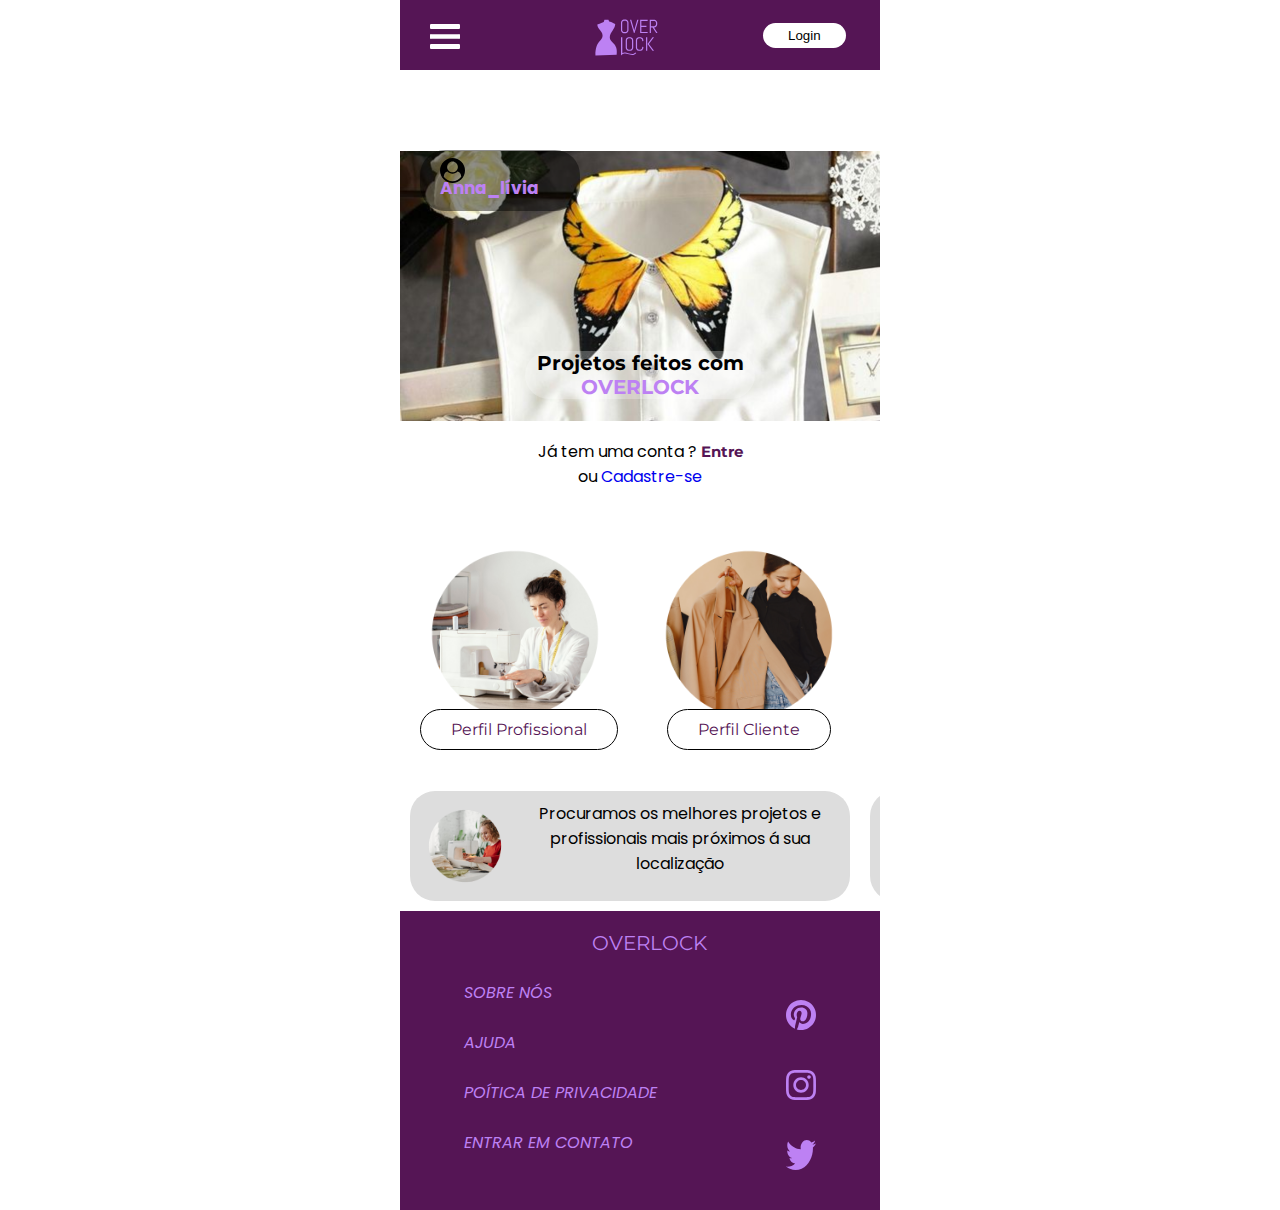
<file: index.html>
<DOCTYPE html>

<html lang="pt-br">

    <head>

        <meta charset="UTF-8">
        <meta name="viewport" content="width=device-width, initial-scale=1.0">
        <meta http-equiv="X-UA-Compatible" content="ie=edge">

       

        <link rel="preconnect" href="https://fonts.googleapis.com">
        <link rel="preconnect" href="https://fonts.gstatic.com" crossorigin>
        <link href="https://fonts.googleapis.com/css2?family=Montserrat:wght@600&display=swap" rel="stylesheet">

        <link rel="preconnect" href="https://fonts.googleapis.com">
        <link rel="preconnect" href="https://fonts.gstatic.com" crossorigin>
        <link href="https://fonts.googleapis.com/css2?family=Quicksand&display=swap" rel="stylesheet">

        <link rel="preconnect" href="https://fonts.googleapis.com">
        <link rel="preconnect" href="https://fonts.gstatic.com" crossorigin>
        <link href="https://fonts.googleapis.com/css2?family=Poppins:wght@200&display=swap" rel="stylesheet">


 
        <link rel="stylesheet" href="main.css">
        <script src="home.js" defer></script>
        <title> Home </title>

    </head>

    <body>

        <header>
            
            <nav id="Menu">

                <ul>

                    <li>

                        <a href="embreve.html">

                            <img src="Sino.svg">

                            <p>

                                Notificação

                            </p>

                        </a>

                    </li>

                    <li>

                        <a href="embreve.html">

                            <img src="balao.svg">

                            <p>

                                Chat

                            </p>
                            
                        </a>

                    </li>

                    <li>

                        <a href="embreve.html">

                            <img src="coração.svg">

                            <p>

                                Salvos

                            </p>

                        </a>

                    </li>

                    <li>

                        <a href="embreve.html">

                            <img src="compras.svg">

                            <p>

                                Meus Pedidos

                            </p>
                            

                        </a>

                    </li>

                    <li>

                        <a href="embreve.html">

                            <img src="renda.svg">

                            <p>

                                Meus Pagamentos

                            </p>

                        </a>

                    </li>

                    <li onclick="" >

                        <img src="sair.svg">

                        <p> 
                            
                            Sair 

                        </p>

                    </li>

                </ul>

            </nav>
 
            <img src="menu-home.svg" alt="Menu" onclick="coisa()" id="btn1">

            <img src="menu-home.svg" alt="Menu" onclick="coisa1()" id="btn2">


            <a href="index.html">

                <img src="Logo OverLok - atualizado violeta claro (1).svg" alt="Logo">

            </a>

            <button onclick="login()" > Login </button>
            

        </header>

        <main>

            <div class="xs">

                <img src="Usúario_home.svg">

                <a href="perfil_P.html"> Anna_lívia </a>

            </div>
            

            <section>

                <div class="group">
                    
                        <img src="Imagens Antes do Cadastro (slide) 1.png">
                    
    
                        <img src="Imagens Antes do Cadastro (slide) 2.png">    
    
    
                        <img src="Imagens Antes do Cadastro (slide) 3.png">

                </div>


            </section>

            <h1>

                Projetos feitos com <br>
                <span> OVERLOCK </span>

            </h1>

            <section>

                <p>

                    Já tem uma conta ? <span onclick="login()"> Entre </span> <br>
                                ou <a href="#cad"> Cadastre-se </a>
                                             

                </p>

            </section>

            <section id="cad">

                <img src="Imagens Antes do Cadastro (Img redondas) 1.png">
                <img src="Imagens Antes do Cadastro (Img redondas) 2.png">

                <a href="Cadastro-P.html">Perfil Profissional</a>
                <a href="Cadastro-C.html">Perfil Cliente</a>

            </section>

            <section>

                <div class="sli">
                    
                    <div class="hp">

                        <img src="Imagens Antes do Cadastro (Img redondas) 3.png">

                        <p>

                            Procuramos os melhores projetos e profissionais mais próximos á sua localização 
                            
                        </p>

                    </div>
                    
                    <div class="hp">

                        <img src="Imagens Antes do Cadastro (Img redondas) 4.png">

                        <p>

                            Lorem ipsum dolor sit amet, consectetur adipiscing elit. Aenean euismod bibendum laoreet. Proin gravida dolor sit amet lacus accumsan 
                            
                        </p>

                    </div>

                    <div class="hp">

                        <img src="Imagens Antes do Cadastro (Img redondas) 5.png">

                        <p>

                            Lorem ipsum dolor sit amet, consectetur adipiscing elit. Aenean euismod bibendum laoreet. Proin gravida dolor sit amet lacus accumsan 
                            
                        </p>

                    </div>

                    <div class="hp">

                        <img src="Imagens Antes do Cadastro (Img redondas) 6.png">

                        <p>

                            Lorem ipsum dolor sit amet, consectetur adipiscing elit. Aenean euismod bibendum laoreet. Proin gravida dolor sit amet lacus accumsan 
                            
                        </p>

                    </div>

                </div>


            </section>
            
            <section id="Form">

                <form>

                    <div>

                        <img src="Usuario-Anonimo-home.svg">

                        <h3>

                            Login

                        </h3>

                        <img src="x.png" id="xlo" onclick="x_login()" >

                    </div>

                    <input type="text" name="nome_login" id="nome_login" placeholder="nome_usúario" required pattern="[a-z A-Z]" max="3" min="20" > <br>

                   
                    <input type="password" name="senha_login" id="senha_login" placeholder="senha">
                
                </form>

                <a href="embreve.html"> Logar </a> <br>
                <a href="Cadastro-C.html"> Cadastrar Cliente </a> <br>
                <a href="Cadastro-P.html"> Cadastrar Profissional </a>

            </section>

        </main>

        <footer>

            <a href="#Menu" id="fo">OVERLOCK</a>

            <br>
            <br>
            <address>

                <div>

                    <a href="embreve.html">SOBRE NÓS</a> <br>

                    <br>

                    <a href="embreve.html">AJUDA</a> <br>

                    <br>

                    <a href="embreve.html">POÍTICA DE PRIVACIDADE</a> <br>

                    <br>

                    <a href="embreve.html">ENTRAR EM CONTATO</a>

                </div>

                <div>

                    <a href="embreve.html">

                        <img src="pinterest-footer.svg" alt="">

                    </a>

                    <a href="https://instagram.com/overlock_tca?igshid=YmMyMTA2M2Y=">

                        <img src="instagram-footer.svg" alt="">

                    </a>

                    <a href="https://twitter.com/OVERLOC10909202?t=dRmEJ4CVN3JdyrCI231uzA&s=09">

                        <img src="twiter-footer.svg" alt="">

                    </a>

                </div>
                
            </address>

        </footer>

    </body>

</html>
</file>
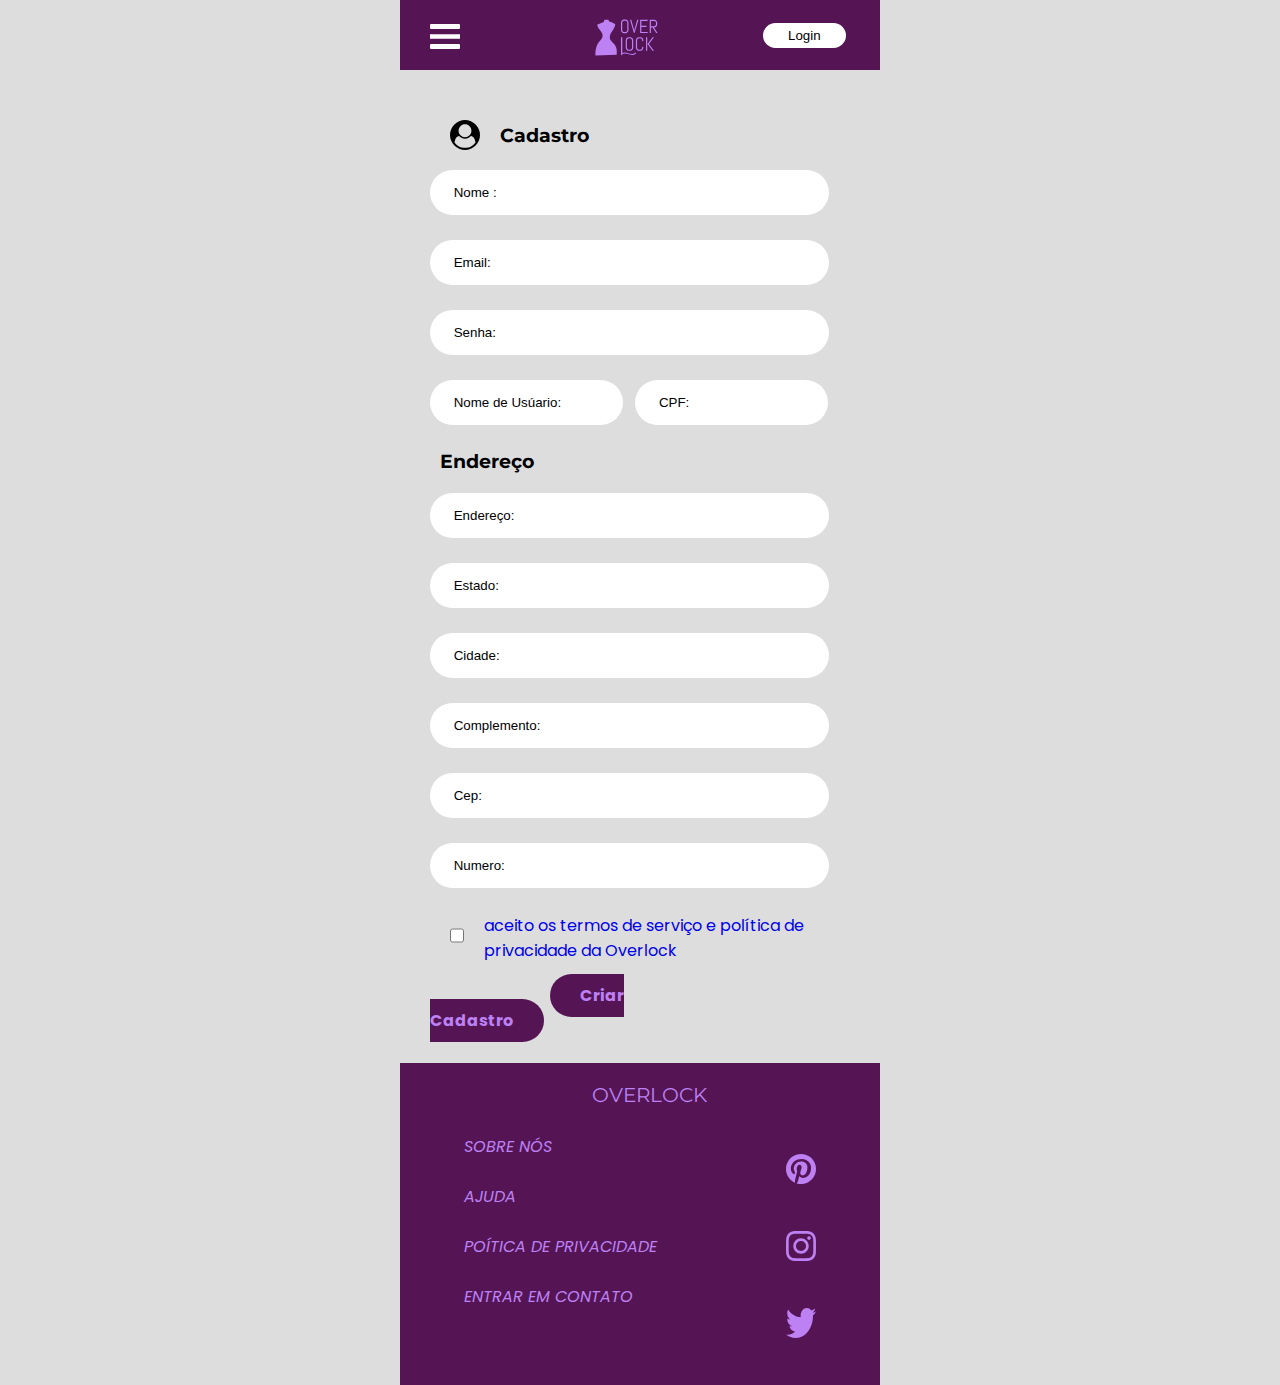
<file: Cadastro-C.html>
<!DOCTYPE html>
<html lang="pt-br">

    <head>

        <meta charset="UTF-8">
        <meta name="viewport" content="width=device-width, initial-scale=1.0">
        <meta http-equiv="X-UA-Compatible" content="ie=edge">



        <link rel="preconnect" href="https://fonts.googleapis.com">
        <link rel="preconnect" href="https://fonts.gstatic.com" crossorigin>
        <link href="https://fonts.googleapis.com/css2?family=Montserrat:wght@700&display=swap" rel="stylesheet">

        <link rel="preconnect" href="https://fonts.googleapis.com">
        <link rel="preconnect" href="https://fonts.gstatic.com" crossorigin>
        <link href="https://fonts.googleapis.com/css2?family=Poppins:wght@200&display=swap" rel="stylesheet">

        

        <link rel="stylesheet" href="Cadastro-C.css">
        <script src="home.js" defer ></script>
        <title> Cadastro </title>

    </head>

    <body>
   
            <header>
            
                    <nav id="Menu">
        
                        <ul>
        
                            <li>
        
                                <a href="embreve.html">
        
                                    <img src="Sino.svg">
        
                                    <p>
        
                                        Notificação
        
                                    </p>
        
                                </a>
        
                            </li>
        
                            <li>
        
                                <a href="embreve.html">
        
                                    <img src="balao.svg">
        
                                    <p>
        
                                        Chat
        
                                    </p>
                                    
                                </a>
        
                            </li>
        
                            <li>
        
                                <a href="embreve.html">
        
                                    <img src="coração.svg">
        
                                    <p>
        
                                        Salvos
        
                                    </p>
        
                                </a>
        
                            </li>
        
                            <li>
        
                                <a href="embreve.html">
        
                                    <img src="compras.svg">
        
                                    <p>
        
                                        Meus Pedidos
        
                                    </p>
                                    
        
                                </a>
        
                            </li>
        
                            <li>
        
                                <a href="embreve.html">
        
                                    <img src="renda.svg">
        
                                    <p>
        
                                        Meus Pagamentos
        
                                    </p>
        
                                </a>
        
                            </li>
        
                            <li onclick="" >
        
                                <img src="sair.svg">
        
                                <p> 
                                    
                                    Sair 
        
                                </p>
        
                            </li>
        
                        </ul>
        
                    </nav>
         
                    <img src="menu-home.svg" alt="Menu" onclick="coisa()" id="btn1">
        
                    <img src="menu-home.svg" alt="Menu" onclick="coisa1()" id="btn2">
        
        
                    <a href="index.html">
        
                        <img src="Logo OverLok - atualizado violeta claro (1).svg" alt="Logo">
        
                    </a>
        
                    <button onclick="login()" > Login </button>
                    
        
                </header>
        

        <main>

            <form method="POST" action="/Cadastro_Cliente">
        
                <div>

                    <img src="Usúario_home.svg" alt="icone de um Usúario">

                    <h3> 
                        
                        Cadastro 
        
                    </h3>

                </div>
    
                <input required type="text" name="nome" id="nome" placeholder=" Nome :"> <br>
    
    
                <input required type="text" name="email" id="email" placeholder=" Email:"> <br>
    
    
                <input required type="password" name="senha" id="senha" placeholder=" Senha:"> <br>
    
    
                <input required type="text" name="nome-us" id="nome-us" placeholder=" Nome de Usúario:"> 
    
    
                <input required type="text" name="cpf" id="cpf" placeholder=" CPF:">

                <h3>

                    Endereço

                </h3>

                <input type="text" name="end" id="end" required placeholder=" Endereço:"> <br>

                <input type="text" name="est" id="est" required placeholder=" Estado:"> <br>

                <input type="text" name="cit" id="cit" required placeholder=" Cidade:"> <br>

                <input type="text" name="com" id="com" required placeholder=" Complemento:"> <br>

                <input type="text" name="cep" id="cep" required placeholder=" Cep:">

                <input type="text" name="num" id="num" required placeholder=" Numero:">

                <div>
                        
                    <input type="checkbox" name="ac" id="ac" required >

                    <a href="embreve.html">

                        aceito os termos de serviço e política de privacidade da Overlock

                    </a>

                </div>

                <a href="embreve.html">

                    Criar Cadastro

                </a>

            </form>

        </main>
        
           
        <footer>

                <a href="#Menu" id="fo">OVERLOCK</a>
    
                <br>
                <br>
                <address>
    
                    <div>
    
                        <a href="embreve.html">SOBRE NÓS</a> <br>
    
                        <br>
    
                        <a href="embreve.html">AJUDA</a> <br>
    
                        <br>
    
                        <a href="embreve.html">POÍTICA DE PRIVACIDADE</a> <br>
    
                        <br>
    
                        <a href="embreve.html">ENTRAR EM CONTATO</a>
    
                    </div>
    
                    <div>
    
                        <a href="embreve.html">
    
                            <img src="pinterest-footer.svg" alt="">
    
                        </a>
    
                        <a href="embreve.html">
    
                            <img src="instagram-footer.svg" alt="">
    
                        </a>
    
                        <a href="embreve.html">
    
                            <img src="twiter-footer.svg" alt="">
    
                        </a>
    
                    </div>
                    
                </address>
    
            </footer>
        
        
    </body>

</html>
</file>
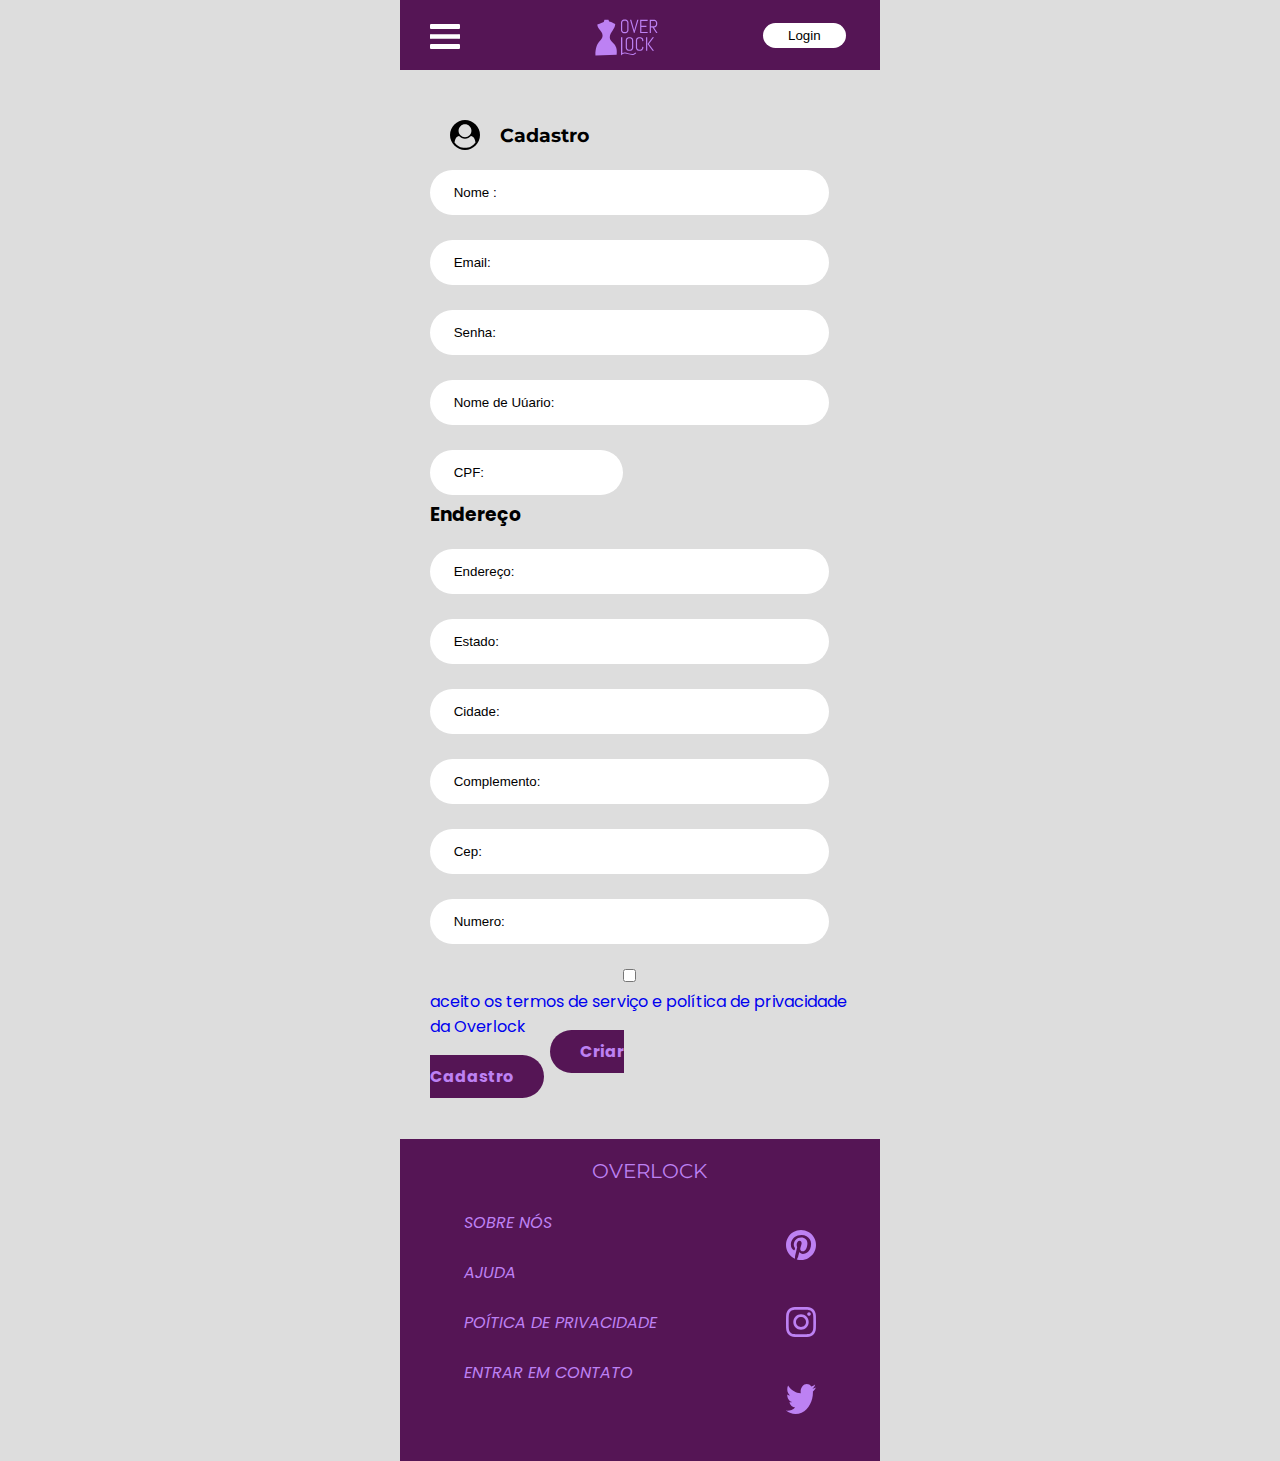
<file: Cadastro-P.html>
<!DOCTYPE html>
<html lang="pt-br">

    <head>

        <meta charset="UTF-8">
        <meta name="viewport" content="width=device-width, initial-scale=1.0">
        <meta http-equiv="X-UA-Compatible" content="ie=edge">



        <link rel="preconnect" href="https://fonts.googleapis.com">
        <link rel="preconnect" href="https://fonts.gstatic.com" crossorigin>
        <link href="https://fonts.googleapis.com/css2?family=Montserrat:wght@700&display=swap" rel="stylesheet">

        <link rel="preconnect" href="https://fonts.googleapis.com">
        <link rel="preconnect" href="https://fonts.gstatic.com" crossorigin>
        <link href="https://fonts.googleapis.com/css2?family=Poppins:wght@200&display=swap" rel="stylesheet">

        

        <link rel="stylesheet" href="Cadastro-P.css">
        <script src="home.js" defer ></script>
        <title> Cadastro </title>

    </head>

    <body>

        <header>
    
            <nav id="Menu">

                <ul>

                    <li>

                        <a href="embreve.html">

                            <img src="Sino.svg">

                            <p>

                                Notificação

                            </p>

                        </a>

                    </li>

                    <li>

                        <a href="embreve.html">

                            <img src="balao.svg">

                            <p>

                                Chat

                            </p>
                            
                        </a>

                    </li>

                    <li>

                        <a href="embreve.html">

                            <img src="coração.svg">

                            <p>

                                Salvos

                            </p>

                        </a>

                    </li>

                    <li>

                        <a href="embreve.html">

                            <img src="compras.svg">

                            <p>

                                Meus Pedidos

                            </p>
                            

                        </a>

                    </li>

                    <li>

                        <a href="embreve.html">

                            <img src="renda.svg">

                            <p>

                                Meus Pagamentos

                            </p>

                        </a>

                    </li>

                    <li onclick="" >

                        <img src="sair.svg">

                        <p> 
                            
                            Sair 

                        </p>

                    </li>

                </ul>

            </nav>
    
            <img src="menu-home.svg" alt="Menu" onclick="coisa()" id="btn1">

            <img src="menu-home.svg" alt="Menu" onclick="coisa1()" id="btn2">


            <a href="index.html">

                <img src="Logo OverLok - atualizado violeta claro (1).svg" alt="Logo">

            </a>

            <button onclick="login()" > Login </button>
            

        </header>        

        <main>

            <form method="POST" action="/Cadastro_Cliente">
        
                <div>

                    <img src="Usúario_home.svg" alt="icone de um Usúario">

                    <h3> 
                        
                        Cadastro 
        
                    </h3>

                </div>

    
                <input required type="text" name="nome" id="nome" placeholder=" Nome :"> <br>
    
    
                <input required type="text" name="email" id="email" placeholder=" Email:"> <br>
    
    
                <input required type="password" name="senha" id="senha" placeholder=" Senha:"> <br>
    
    
                <input required type="text" name="nome-us" id="nome-us" placeholder=" Nome de Uúario:"> 
    
    
                <input required type="text" name="cpf" id="cpf" placeholder=" CPF:">

                <h3>

                    Endereço

                </h3>

                <input required type="text" name="end" id="end" placeholder=" Endereço:"> <br>

                <input required type="text" name="end" id="end" placeholder=" Estado:"> <br>

                <input required type="text" name="end" id="end" placeholder=" Cidade:"> <br>

                <input required type="text" name="end" id="end" placeholder=" Complemento:"> <br>

                <input required type="text" name="end" id="end" placeholder=" Cep:">

                <input required type="text" name="end" id="end" placeholder=" Numero:">

                <div>
                        
                    <input required type="checkbox" name="ac" id="ac">

                    <a href="embreve.html">

                        aceito os termos de serviço e política de privacidade da Overlock

                    </a>

                </div>

                <a href="embreve.html"> Criar Cadastro </a>

            </form>

        </main>
        
        <footer>

                <a href="#Menu" id="fo">OVERLOCK</a>
    
                <br>

                <br>

                <address>
    
                    <div>
    
                        <a href="embreve.html">SOBRE NÓS</a> <br>
    
                        <br>
    
                        <a href="embreve.html">AJUDA</a> <br>
    
                        <br>
    
                        <a href="embreve.html">POÍTICA DE PRIVACIDADE</a> <br>
    
                        <br>
    
                        <a href="embreve.html">ENTRAR EM CONTATO</a>
    
                    </div>
    
                    <div>
    
                        <a href="embreve.html">
    
                            <img src="pinterest-footer.svg" alt="">
    
                        </a>
    
                        <a href="embreve.html">
    
                            <img src="instagram-footer.svg" alt="">
    
                        </a>
    
                        <a href="embreve.html">
    
                            <img src="twiter-footer.svg" alt="">
    
                        </a>
    
                    </div>
                    
                </address>
    
        </footer>
        
    </body>

</html>
</file>
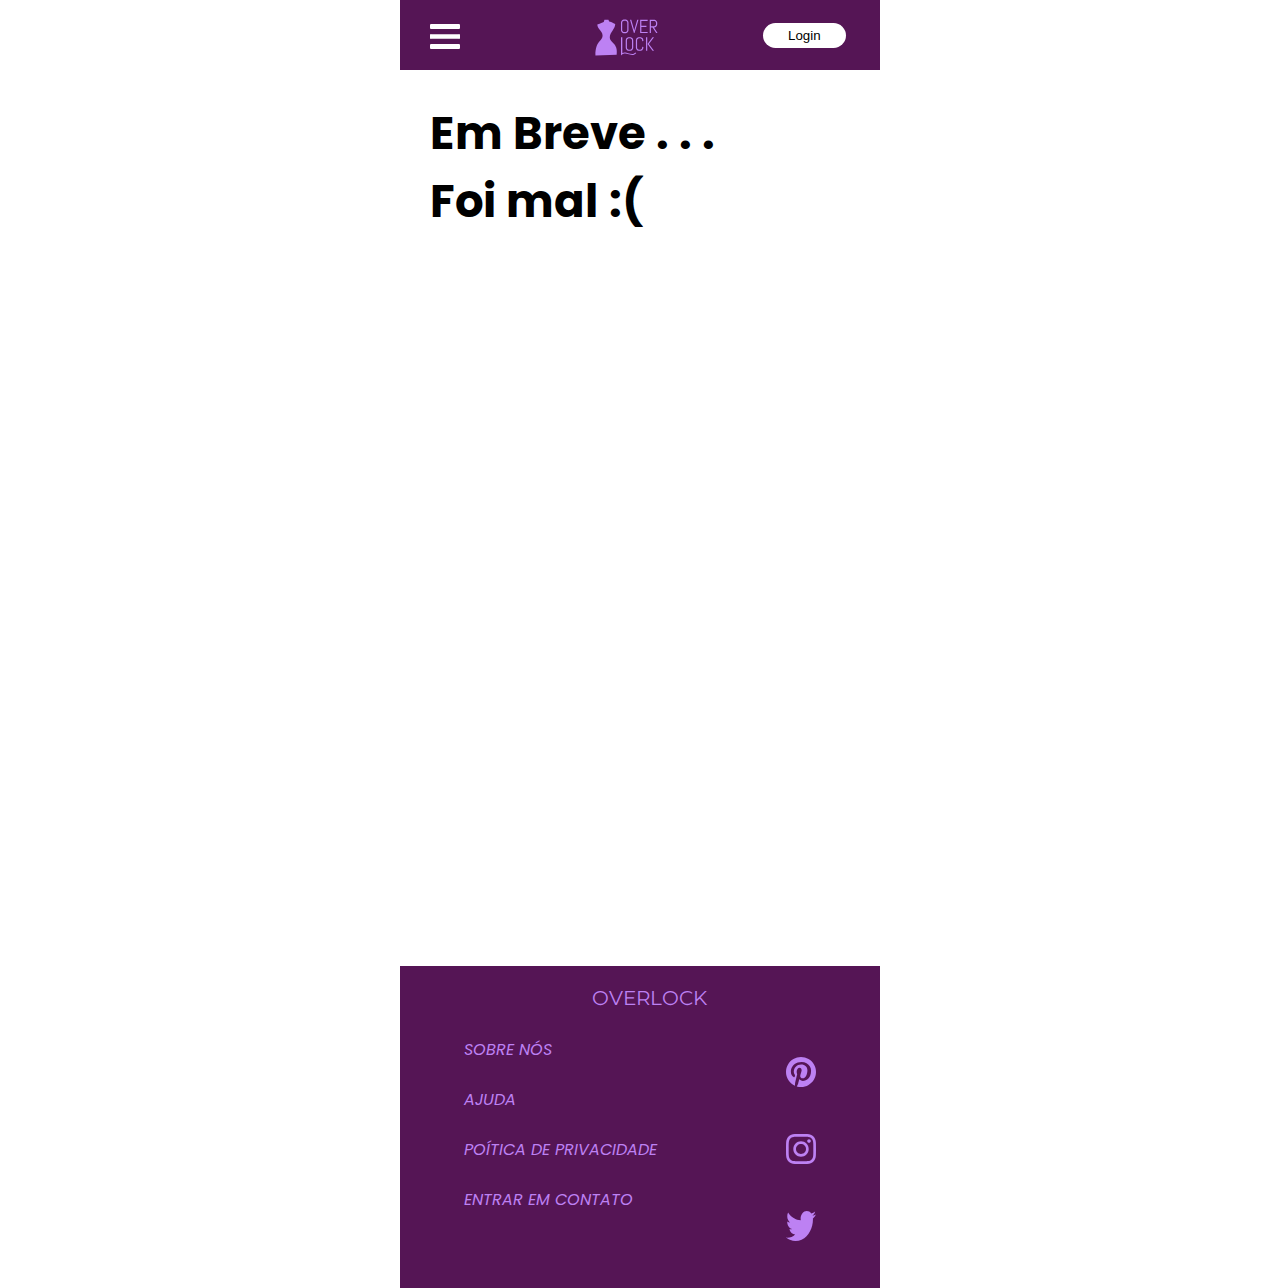
<file: embreve.html>
<!DOCTYPE html>

<html lang="pt-br">


    <head>
        <meta charset="UTF-8">
        <meta name="viewport" content="width=device-width, initial-scale=1.0">
        <meta http-equiv="X-UA-Compatible" content="ie=edge">

        

        <link rel="preconnect" href="https://fonts.googleapis.com">
        <link rel="preconnect" href="https://fonts.gstatic.com" crossorigin>
        <link href="https://fonts.googleapis.com/css2?family=Montserrat:wght@600&display=swap" rel="stylesheet">

        <link rel="preconnect" href="https://fonts.googleapis.com">
        <link rel="preconnect" href="https://fonts.gstatic.com" crossorigin>
        <link href="https://fonts.googleapis.com/css2?family=Quicksand&display=swap" rel="stylesheet">

        <link rel="preconnect" href="https://fonts.googleapis.com">
        <link rel="preconnect" href="https://fonts.gstatic.com" crossorigin>
        <link href="https://fonts.googleapis.com/css2?family=Poppins:wght@200&display=swap" rel="stylesheet">


    
        <link rel="stylesheet" href="/embreve.css">
        <script src="home.js" defer></script>
        <title> Em Breve </title>
    
        </head>

    <body>

        
            <header>
            
                    <nav id="Menu">
        
                        <ul>
        
                            <li>
        
                                <a href="">
        
                                    <img src="Sino.svg">
        
                                    <p>
        
                                        Notificação
        
                                    </p>
        
                                </a>
        
                            </li>
        
                            <li>
        
                                <a href="">
        
                                    <img src="balao.svg">
        
                                    <p>
        
                                        Chat
        
                                    </p>
                                    
                                </a>
        
                            </li>
        
                            <li>
        
                                <a href="">
        
                                    <img src="coração.svg">
        
                                    <p>
        
                                        Salvos
        
                                    </p>
        
                                </a>
        
                            </li>
        
                            <li>
        
                                <a href="">
        
                                    <img src="compras.svg">
        
                                    <p>
        
                                        Meus Pedidos
        
                                    </p>
                                    
        
                                </a>
        
                            </li>
        
                            <li>
        
                                <a href="">
        
                                    <img src="renda.svg">
        
                                    <p>
        
                                        Meus Pagamentos
        
                                    </p>
        
                                </a>
        
                            </li>
        
                            <li onclick="" >
        
                                <img src="sair.svg">
        
                                <p> 
                                    
                                    Sair 
        
                                </p>
        
                            </li>
        
                        </ul>
        
                    </nav>
         
                    <img src="menu-home.svg" alt="Menu" onclick="coisa()" id="btn1">
        
                    <img src="menu-home.svg" alt="Menu" onclick="coisa1()" id="btn2">
        
        
                    <a href="index.html">
        
                        <img src="Logo OverLok - atualizado violeta claro (1).svg" alt="Logo">
        
                    </a>
        
                    <button onclick="login()" > Login </button>
                    
        
                </header>

                <main>

                    <section class="he">

                            <h2> Em Breve . . . </h2>

                            <h2> Foi mal :( </h2>

                    </section>

                    <section id="Form">

                            <form>
            
                                <div>
            
                                    <img src="Usuario-Anonimo-home.svg">
            
                                    <h3>
            
                                        Login
            
                                    </h3>
            
                                    <img src="x.png" id="xlo" onclick="x_login()" >
            
                                </div>
            
                                <input type="text" name="nome_login" id="nome_login" placeholder="nome_usúario" required pattern="[a-z A-Z]" max="3" min="20" > <br>
            
                            
                                <input type="password" name="senha_login" id="senha_login" placeholder="senha">
                            
                            </form>
            
                            <a href=""> Logar </a> <br>
                            <a href="Cadastro-C.html"> Cadastrar Cliente </a> <br>
                            <a href="Cadastro-P.html"> Cadastrar Profissional </a>
            
                        </section>
            
                </main>
        
                <footer>
        
                    <a href="#Menu" id="fo">OVERLOCK</a>
        
                    <br>
                    <br>
                    <address>
        
                        <div>
        
                            <a href="">SOBRE NÓS</a> <br>
        
                            <br>
        
                            <a href="">AJUDA</a> <br>
        
                            <br>
        
                            <a href="">POÍTICA DE PRIVACIDADE</a> <br>
        
                            <br>
        
                            <a href="">ENTRAR EM CONTATO</a>
        
                        </div>
        
                        <div>
        
                            <a href="">
        
                                <img src="pinterest-footer.svg" alt="">
        
                            </a>
        
                            <a href="https://instagram.com/overlock_tca?igshid=YmMyMTA2M2Y=">
        
                                <img src="instagram-footer.svg" alt="">
        
                            </a>
        
                            <a href="https://twitter.com/OVERLOC10909202?t=dRmEJ4CVN3JdyrCI231uzA&s=09">
        
                                <img src="twiter-footer.svg" alt="">
        
                            </a>
        
                        </div>
                        
                    </address>
        
                </footer>
        
        
    </body>

</html>
</file>
<file: main.css>
*  { 
    margin      : 0 auto;
    padding     : 0 auto;
    box-sizing  : border-box;
}

:root {
    --color-violet  : #BD81F3;
    --color-purple  : #551555;
    --color-white   : #ffffff;
    --color-gray    : #a1a1a1;
    --color-bege    : #C9C9C9;
    --color-black   : #000000;
    --color-form    : #d7d7d7;
    --color-menufun : #D3BFEF;
}

html {
    scroll-behavior: smooth;
}

body  {
    width       : 480px;
    font-family : 'Poppins', sans-serif;
}

a {
    text-decoration : none;
}

/* body header nav{
    display     : none;
} */



#Menu {
    position: absolute;
    left: -300px; 
    transition: 0.5s;
}

#Menu-z {
    position: absolute;
    left: 0px;
    transition: 0.5s;
}

body header nav ul {
    position            : absolute;
    overflow            : hidden;
    width               : 300px;
    top: 70px;
    background-color: var(--color-menufun);
    z-index: 2;
    list-style: none;
    padding: 0px;
    border-radius: 0px 50px 50px 50px;
}

body header nav ul li p {
    position: relative;
    left: 50px;
    top: -27px;
}

body header nav ul li {
    width: 300px;
    padding: 10px 20px;
    padding-left: 32px;
}

body header nav ul li a {
    font-weight: bolder;
}

body header nav ul li:hover,
body header nav ul li a:hover {
    background-color: var(--color-purple);
    color: var(--color-white);
}

body header nav ul li:nth-child(5) img {
    padding-left: 6px;
}

/*///////////////////////////////////////////////////////////////////////////////*/

body header {
    height: 70px;
    background-color: var(--color-purple);
}

body header a {
    padding: 0 auto;
}

body header a:nth-child(4) img {
    width: 65px;
    margin-top: 5px;
    margin-bottom: 5px;
    margin-left: 130px;
}

body header button:nth-child(5) {
    position: relative;
    display: inline-block;
    top: -35px;
    left: 100px;
    padding: 5px 25px;
    border-radius: 50px;
    border: none;
    background-color: var(--color-white);
    cursor: pointer;
} 

#btn1 {
    margin-left: 30px;
    margin-bottom: 26px;
    width: 30px;
    cursor: pointer;
}

#btn1-z {
    display: none;
}

#btn2 {
    display: none;
}

#btn2-z {
    margin-left: 30px;
    margin-bottom: 26px;
    width: 30px;
    cursor: pointer;
}

#Form {
    display: none;
}

#Form2 {
    position: absolute;
    top: 0px;
    z-index: 3;
    background-color: #00000070;
    height: 126.4%;
    width: 480px;
    transition: 2s;
}

#Form2 form {
    height: 450px;
    margin: 50px;
    padding: 20px;
    border-radius: 50px;
    background-color: var(--color-white);
}

#Form2 form div {
    display: flex;
    margin-bottom: 10px;
}

#Form2 img {
    cursor: pointer;
    width: 30px;
    height: 30px;
    margin: 0px;
    margin-left: 90px;
    margin-right: 20px;
}


#Form2 div h3 {
    margin: 0px;
}

#Form2 input {
    padding: 10px 20px;
    outline: none;
    margin: 20px 0px;
    margin-left: 63px;
    border-radius: 50px;
    border: 1px solid #00000070;
}

#Form2 input::placeholder {
    font-weight: bolder;
    color: var(--color-black);
    font-family: 'Poppins', sans-serif;
}

#Form2 a {
    display: block;
    font-family: 'Poppins', sans-serif;
    width: 300px;
    left: 0px;
    position: relative;
    top: -270px;
    width: 300px;
    font-weight: bolder;
    padding: 10px 20px;
    border-radius: 25px;
    color: var(--color-violet);
    background-color: var(--color-purple);
}

#Form2 a:nth-child(4) {
    display: block;
    width: 300px;
    position: relative;
}

#Form2 a:nth-child(5) {
    display: block;
    width: 300px;
    position: block;
}


/*///////////////////////////////////////////////////////////////////////////////////////////////////////////////////////////*/

.group {
    display: flex;
    overflow-x: auto;
}

.group::-webkit-scrollbar {
    width: 0;
}

.xs {
    margin: 10px;
    position: relative;
    z-index: 1;
    top: 70px;
    left: 10px;
    padding: 5px 20px;
    width: 160px;
    border-radius: 25px;
    background-color: #00000070;
}

.xs a {
    position: relative;
    top: -5px;
}

.xs img {
    position: relative;
    top: 3px;
    width: 25px;
}

body main section img {
    width: 480px;
}

body main div a {
    position: relative;
    top: -4px;
    color: var(--color-violet);
    font-weight: bolder;
    font-size: 17px;
}

body main h1 {
    font-size: 20px;
    font-weight: bolder;
    text-align: center;
    position: relative;
    top: -70px;
    background-color: #ffffff40;
    width: 230px;
    border-radius: 50px;
    font-family: 'Montserrat', sans-serif;
}

body main h1 span {
    color: var(--color-violet);
}

body main p {
    position: relative;
    top: -30px;
    text-align: center;
}

body main p span {
    font-family: 'Montserrat', sans-serif;
    color: var(--color-purple);
    font-size: 15px;
    font-weight: bolder;
}

#cad img {
    width: 230px;
}

#cad a {
    border: 1px solid black;
    border-radius: 50px;
    padding: 10px 30px;
    position: relative;
    top: -39px;
    background-color: white;
    margin-left: 20px;
    color: var(--color-purple);
    font-family: 'Montserrat', sans-serif;
}

#cad a:nth-child(4) {
    margin-left: 45px;
}

.sli {
    width: 100%;
    overflow-x: auto;
    display: flex;
}

.sli::-webkit-scrollbar {
    width: 0;
}

.hp img {
    width: 100px;
    height: 100px;
}

.hp p {
    width: 330px;
    position: relative;
    top: 5px;
}

.hp {
    margin: 10px;
    padding: 5px;
    display: flex;
    border-radius: 25px;
    background-color: #ddd;
}

footer {
    padding: 20px 0px;
    background-color: var(--color-purple);
}

#fo {
    font-size: 20px;
    margin-left: 40%;
    color: var(--color-violet);
    font-family: 'Montserrat', sans-serif;
}

footer address {
    display: flex;
}

footer address div:nth-child(2) img {
    width: 30px;
    height: 30px;
    margin: 20px 20px;
}

footer address div:nth-child(2) {
    display: flex;
    flex-direction: column;
}

footer address div a {
    color: var(--color-violet);
    font-family: 'Poppins', sans-serif;
    margin-left: 20px;
}

footer address div a:first-of-type {
    margin-left: 20px;
}
</file>
<file: Cadastro-C.css>
*  { 
    margin      : 0 auto;
    padding     : 0 auto;
    box-sizing  : border-box;
}

:root {
    --color-violet  : #BD81F3;
    --color-purple  : #551555;
    --color-white   : #ffffff;
    --color-gray    : #a1a1a1;
    --color-bege    : #C9C9C9;
    --color-black   : #000000;
    --color-form    : #d7d7d7;
}

html {
    scroll-behavior: smooth;
}

body  {
    width       : 480px;
    background-color: #ddd;
    font-family : 'Poppins', sans-serif;
}

a {
    text-decoration : none;
}

/* body header nav{
    display     : none;
} */



#Menu {
    position: absolute;
    left: -300px; 
    transition: 0.5s;
}

#Menu-z {
    position: absolute;
    left: 0px;
    transition: 0.5s;
}

body header nav ul {
    position            : absolute;
    overflow            : hidden;
    width               : 300px;
    top: 70px;
    background-color: violet;
    z-index: 2;
    list-style: none;
    padding: 0px;
    border-radius: 0px 50px 50px 50px;
}

body header nav ul li p {
    position: relative;
    left: 50px;
    top: -27px;
}

body header nav ul li {
    width: 300px;
    padding: 10px 20px;
    padding-left: 32px;
}

body header nav ul li:hover,
body header nav ul li a:hover {
    background-color: var(--color-purple);
    color: var(--color-white);
}

body header nav ul li:nth-child(5) img {
    padding-left: 6px;
}

/*///////////////////////////////////////////////////////////////////////////////*/

body header {
    height: 70px;
    background-color: var(--color-purple);
}

body header a {
    padding: 0 auto;
}

body header a:nth-child(4) img {
    width: 65px;
    margin-top: 5px;
    margin-bottom: 5px;
    margin-left: 130px;
}

body header button:nth-child(5) {
    position: relative;
    display: inline-block;
    top: -35px;
    left: 100px;
    padding: 5px 25px;
    border-radius: 50px;
    border: none;
    background-color: var(--color-white);
    cursor: pointer;
} 

#btn1 {
    margin-left: 30px;
    margin-bottom: 26px;
    width: 30px;
    cursor: pointer;
}

#btn1-z {
    display: none;
}

#btn2 {
    display: none;
}

#btn2-z {
    margin-left: 30px;
    margin-bottom: 26px;
    width: 30px;
    cursor: pointer;
}

/*///////////////////////////////////////////////////////////////////////////////*/

body main:nth-child(2) form:first-child {
    margin: 50px 30px;
    color: var(--color-form-tx);
}

body main:nth-child(2) form:first-child div:first-child {
    display: flex;
}

body main:nth-child(2) form:first-child div:first-child img:first-child {
    width: 30px;
    height: 30px;
    margin-left: 20px;
    margin-right: 20px;
}

body main:nth-child(2) form:first-child div:first-child h3:nth-child(2) {
    margin: 0px;
    margin-top: 4px;
    font-family: 'Montserrat', sans-serif;
}

body main:nth-child(2) form:first-child input {
    padding: 15px ;
    padding-left: 20px;
    width: 95%;
    outline: none;
    margin-top: 20px;
    margin-bottom: 5px;
    border-radius: 50px;
    border: none;
}

body main:nth-child(2) form:first-child input::placeholder {
    color: var(--color-form-tx);
}

body main:nth-child(2) form:first-child input:nth-child(8) ,
body main:nth-child(2) form:first-child input:nth-child(9) {
    width: 46%;
}

body main:nth-child(2) form:first-child input:nth-child(9) {
    margin-left: 8px;
}

body main:nth-child(2) form:first-child h3:nth-child(10) {
    margin-top: 20px;
    margin-left: 10px;
    font-family: 'Montserrat', sans-serif;
}


body main:nth-child(2) form:first-child div:nth-child(21) {
    display: flex;
}

body main:nth-child(2) form:first-child div:nth-child(21) input:first-child {
    width: 20px;
    margin-left: 20px;
    margin-right: 20px;
}

body main:nth-child(2) form:first-child div:nth-child(21) a:nth-child(2) {
    align-content: center;
    margin-top: 20px;
}

body main:nth-child(2) form:first-child a:nth-child(22) {
    width: 60%;
    top: 20px;
    position: relative;
    padding: 10px 30px;
    margin: 40px 120px;
    border-radius: 25px;
    font-weight: bolder;
    color: var(--color-violet);
    background-color: var(--color-purple);
}

/*///////////////////////////////////////////////////////////////////////////////*/

footer {
    padding: 20px 0px;
    background-color: var(--color-purple);
}

#fo {
    font-size: 20px;
    margin-left: 40%;
    color: var(--color-violet);
    font-family: 'Montserrat', sans-serif;
}

footer address {
    display: flex;
}

footer address div:nth-child(2) img {
    width: 30px;
    height: 30px;
    margin: 20px 20px;
}

footer address div:nth-child(2) {
    display: flex;
    flex-direction: column;
}

footer address div a {
    color: var(--color-violet);
    font-family: 'Poppins', sans-serif;
    margin-left: 20px;
}

footer address div a:first-of-type {
    margin-left: 20px;
}
</file>
<file: Cadastro-P.css>
*  { 
    margin      : 0 auto;
    padding     : 0 auto;
    box-sizing  : border-box;
}

:root {
    --color-violet  : #BD81F3;
    --color-purple  : #551555;
    --color-white   : #ffffff;
    --color-gray    : #a1a1a1;
    --color-bege    : #C9C9C9;
    --color-black   : #000000;
    --color-form    : #d7d7d7;
}

html {
    scroll-behavior: smooth;
}

body  {
    width       : 480px;
    background-color: #ddd;
    font-family : 'Poppins', sans-serif;
}

a {
    text-decoration : none;
}

/* body header nav{
    display     : none;
} */



#Menu {
    position: absolute;
    left: -300px; 
    transition: 0.5s;
}

#Menu-z {
    position: absolute;
    left: 0px;
    transition: 0.5s;
}

body header nav ul {
    position            : absolute;
    overflow            : hidden;
    width               : 300px;
    top: 70px;
    background-color: violet;
    z-index: 2;
    list-style: none;
    padding: 0px;
    border-radius: 0px 50px 50px 50px;
}

body header nav ul li p {
    position: relative;
    left: 50px;
    top: -27px;
}

body header nav ul li {
    width: 300px;
    padding: 10px 20px;
    padding-left: 32px;
}

body header nav ul li:hover,
body header nav ul li a:hover {
    background-color: var(--color-purple);
    color: var(--color-white);
}

body header nav ul li:nth-child(5) img {
    padding-left: 6px;
}

/*///////////////////////////////////////////////////////////////////////////////*/

body header {
    height: 70px;
    background-color: var(--color-purple);
}

body header a {
    padding: 0 auto;
}

body header a:nth-child(4) img {
    width: 65px;
    margin-top: 5px;
    margin-bottom: 5px;
    margin-left: 130px;
}

body header button:nth-child(5) {
    position: relative;
    display: inline-block;
    top: -35px;
    left: 100px;
    padding: 5px 25px;
    border-radius: 50px;
    border: none;
    background-color: var(--color-white);
    cursor: pointer;
} 

#btn1 {
    margin-left: 30px;
    margin-bottom: 26px;
    width: 30px;
    cursor: pointer;
}

#btn1-z {
    display: none;
}

#btn2 {
    display: none;
}

#btn2-z {
    margin-left: 30px;
    margin-bottom: 26px;
    width: 30px;
    cursor: pointer;
}

/*///////////////////////////////////////////////////////////////////////////////*/

body main:nth-child(2) form:first-child {
    margin: 50px 30px;
    color: var(--color-form-tx);
}

body main:nth-child(2) form:first-child div:first-child {
    display: flex;
}

body main:nth-child(2) form:first-child div:first-child img:first-child {
    width: 30px;
    height: 30px;
    margin-left: 20px;
    margin-right: 20px;
}

body main:nth-child(2) form:first-child div:first-child h3:nth-child(2) {
    margin: 0px;
    margin-top: 4px;
    font-family: 'Montserrat', sans-serif;
}

body main:nth-child(2) form:first-child div:nth-child(2) {
    display: flex;
    margin: 10px;
    margin-top: 20px;
}

body main:nth-child(2) form:first-child div:nth-child(2) input[type="radio"] {
    margin: 0px;
    width: 14px;
}

body main:nth-child(2) form:first-child input {
    padding: 15px ;
    padding-left: 20px;
    width: 95%;
    outline: none;
    margin-top: 20px;
    margin-bottom: 5px;
    border-radius: 50px;
    border: none;
}


body main:nth-child(2) form:first-child input::placeholder {
    color: var(--color-form-tx);
}

body main:nth-child(2) form:first-child input:nth-child(9) ,
body main:nth-child(2) form:first-child input:nth-child(10) {
    width: 46%;
}

body main:nth-child(2) form:first-child input:nth-child(10) {
    margin-left: 8px;
}

body main:nth-child(2) form:first-child h3:nth-child(11) {
    margin-top: 20px;
    margin-left: 10px;
    font-family: 'Montserrat', sans-serif;
}


body main:nth-child(2) form:first-child div:nth-child(22) {
    display: flex;
}

body main:nth-child(2) form:first-child div:nth-child(22) input:first-child {
    width: 20px;
    margin-left: 20px;
    margin-right: 20px;
}

body main:nth-child(2) form:first-child div:nth-child(22) a:nth-child(2) {
    align-content: center;
    margin-top: 20px;
}

body main:nth-child(2) form:first-child a:nth-child(22) {
    width: 60%;
    padding: 10px 30px;
    margin: 40px 120px;
    border-radius: 25px;
    font-weight: bolder;
    color: var(--color-violet);
    background-color: var(--color-purple);
}

/*///////////////////////////////////////////////////////////////////////////////*/

footer {
    padding: 20px 0px;
    background-color: var(--color-purple);
}

#fo {
    font-size: 20px;
    margin-left: 40%;
    color: var(--color-violet);
    font-family: 'Montserrat', sans-serif;
}

footer address {
    display: flex;
}

footer address div:nth-child(2) img {
    width: 30px;
    height: 30px;
    margin: 20px 20px;
}

footer address div:nth-child(2) {
    display: flex;
    flex-direction: column;
}

footer address div a {
    color: var(--color-violet);
    font-family: 'Poppins', sans-serif;
    margin-left: 20px;
}

footer address div a:first-of-type {
    margin-left: 20px;
}
</file>
<file: embreve.css>
*  { 
    margin      : 0 auto;
    padding     : 0 auto;
    box-sizing  : border-box;
}

:root {
    --color-violet  : #BD81F3;
    --color-purple  : #551555;
    --color-white   : #ffffff;
    --color-gray    : #a1a1a1;
    --color-bege    : #C9C9C9;
    --color-black   : #000000;
    --color-form    : #d7d7d7;
    --color-menufun : #D3BFEF;
}

html {
    scroll-behavior: smooth;
}

body  {
    width       : 480px;
    font-family : 'Poppins', sans-serif;
}

a {
    text-decoration : none;
}

/* body header nav{
    display     : none;
} */



#Menu {
    position: absolute;
    left: -300px; 
    transition: 0.5s;
}

#Menu-z {
    position: absolute;
    left: 0px;
    transition: 0.5s;
}

body header nav ul {
    position            : absolute;
    overflow            : hidden;
    width               : 300px;
    top: 70px;
    background-color: var(--color-menufun);
    z-index: 2;
    list-style: none;
    padding: 0px;
    border-radius: 0px 50px 50px 50px;
}

body header nav ul li p {
    position: relative;
    left: 50px;
    top: -27px;
}

body header nav ul li {
    width: 300px;
    padding: 10px 20px;
    padding-left: 32px;
}

body header nav ul li a {
    font-weight: bolder;
}

body header nav ul li:hover,
body header nav ul li a:hover {
    background-color: var(--color-purple);
    color: var(--color-white);
}

body header nav ul li:nth-child(5) img {
    padding-left: 6px;
}

/*///////////////////////////////////////////////////////////////////////////////*/

body header {
    height: 70px;
    background-color: var(--color-purple);
}

body header a {
    padding: 0 auto;
}

body header a:nth-child(4) img {
    width: 65px;
    margin-top: 5px;
    margin-bottom: 5px;
    margin-left: 130px;
}

body header button:nth-child(5) {
    position: relative;
    display: inline-block;
    top: -35px;
    left: 100px;
    padding: 5px 25px;
    border-radius: 50px;
    border: none;
    background-color: var(--color-white);
    cursor: pointer;
} 

#btn1 {
    margin-left: 30px;
    margin-bottom: 26px;
    width: 30px;
    cursor: pointer;
}

#btn1-z {
    display: none;
}

#btn2 {
    display: none;
}

#btn2-z {
    margin-left: 30px;
    margin-bottom: 26px;
    width: 30px;
    cursor: pointer;
}

#Form {
    display: none;
}

#Form2 {
    position: absolute;
    top: 0px;
    z-index: 3;
    background-color: #00000070;
    height: 126.4%;
    width: 480px;
    transition: 2s;
}

#Form2 form {
    height: 450px;
    margin: 50px;
    padding: 20px;
    border-radius: 50px;
    background-color: var(--color-white);
}

#Form2 form div {
    display: flex;
    margin-bottom: 10px;
}

#Form2 img {
    cursor: pointer;
    width: 30px;
    height: 30px;
    margin: 0px;
    margin-left: 90px;
    margin-right: 20px;
}


#Form2 div h3 {
    margin: 0px;
}

#Form2 input {
    padding: 10px 20px;
    outline: none;
    margin: 20px 0px;
    margin-left: 63px;
    border-radius: 50px;
    border: 1px solid #00000070;
}

#Form2 input::placeholder {
    font-weight: bolder;
    color: var(--color-black);
    font-family: 'Poppins', sans-serif;
}

#Form2 a {
    display: block;
    font-family: 'Poppins', sans-serif;
    width: 300px;
    left: 0px;
    position: relative;
    top: -270px;
    width: 300px;
    font-weight: bolder;
    padding: 10px 20px;
    border-radius: 25px;
    color: var(--color-violet);
    background-color: var(--color-purple);
}

#Form2 a:nth-child(4) {
    display: block;
    width: 300px;
    position: relative;
}

#Form2 a:nth-child(5) {
    display: block;
    width: 300px;
    position: block;
}

.he {
    padding: 30px;
    width: 480px;
    margin-bottom: 700px;
    font-size: 30px;
}


footer {
    padding: 20px 0px;
    background-color: var(--color-purple);
}

#fo {
    font-size: 20px;
    margin-left: 40%;
    color: var(--color-violet);
    font-family: 'Montserrat', sans-serif;
}

footer address {
    display: flex;
}

footer address div:nth-child(2) img {
    width: 30px;
    height: 30px;
    margin: 20px 20px;
}

footer address div:nth-child(2) {
    display: flex;
    flex-direction: column;
}

footer address div a {
    color: var(--color-violet);
    font-family: 'Poppins', sans-serif;
    margin-left: 20px;
}

footer address div a:first-of-type {
    margin-left: 20px;
}
</file>
